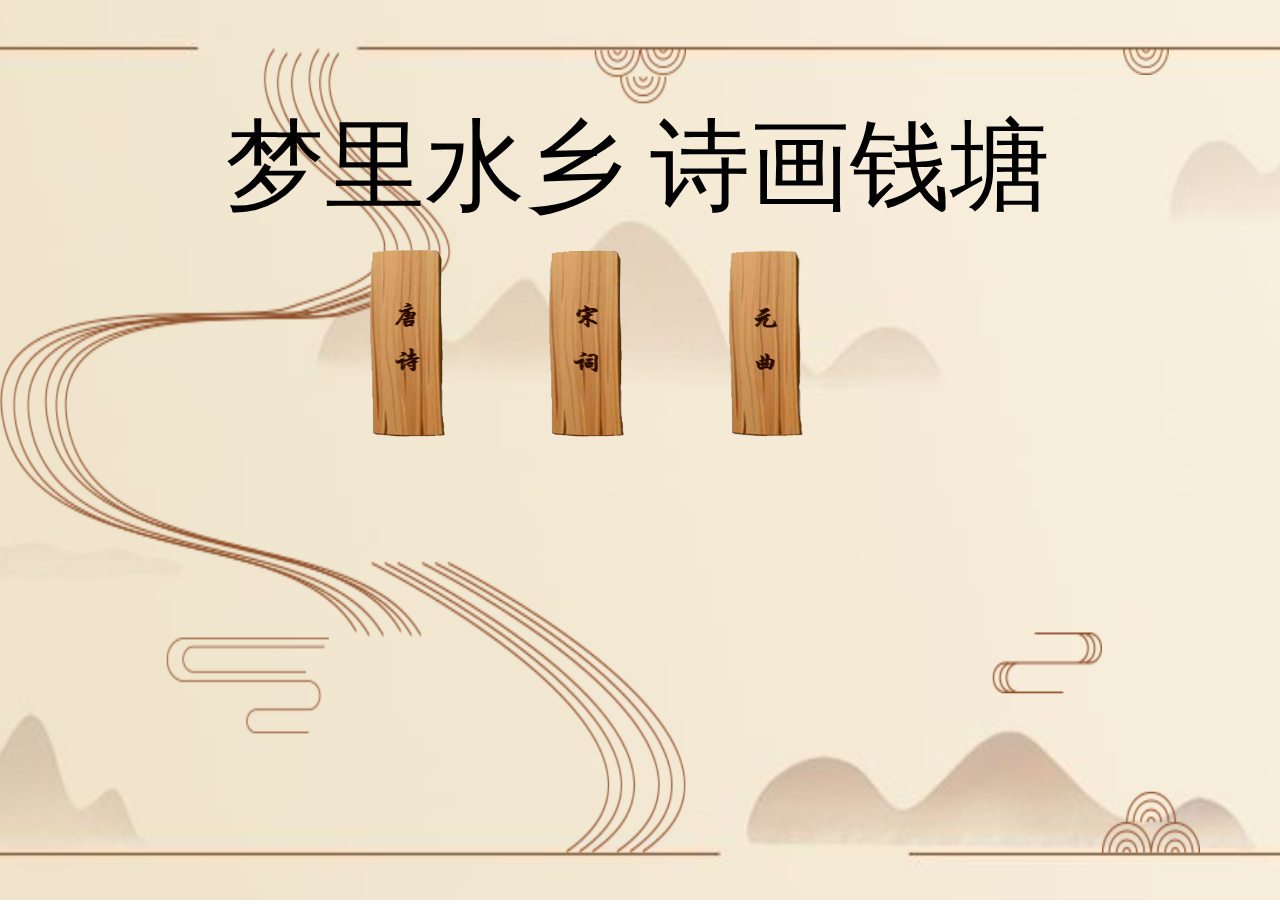
<file: index.html>
<!DOCTYPE html>
<html lang="en">
<head>
    <meta charset="UTF-8">
    <title>首页</title>
    <link rel="stylesheet" href="index.css">
</head>
<body>
<div class="img1">
    <img class="img1_back" src="img/background.jpg">
        <span>梦里水乡 诗画钱塘</span>

    <div class="box11" >

        <div class="box" onclick="location.href='explain.html'">
            <img src="img/tangshi.png">
        </div>
        <div class="box">
            <img src="img/songci.png">
        </div>
        <div class="box">
            <img src="img/yuanqu.png">
        </div>
    </div>

</div>


</body>
</html>
</file>
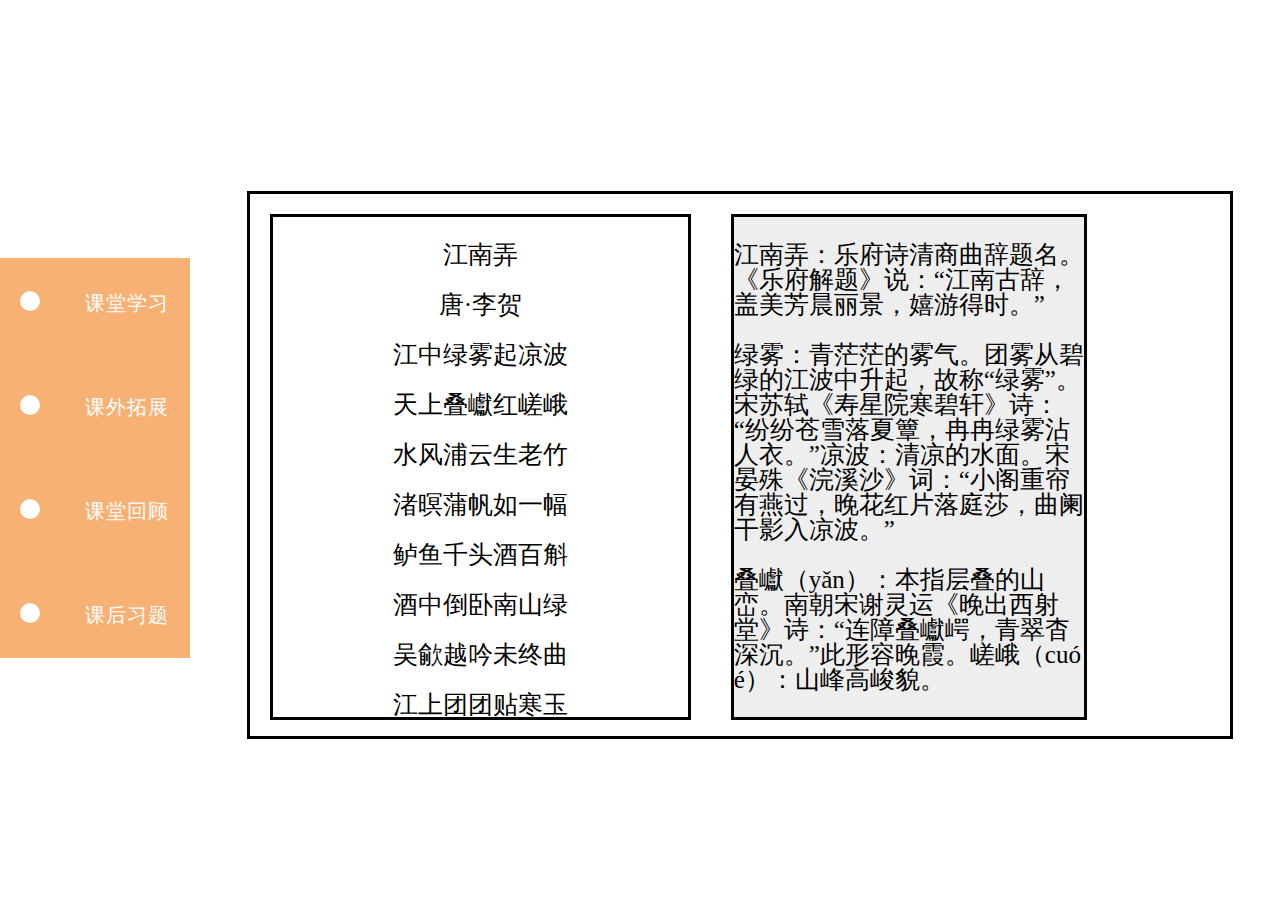
<file: explain.html>
<!DOCTYPE html>
<html lang="en">
<head>
    <meta charset="UTF-8">
    <title>Title</title>
    <link rel="stylesheet" href="explain.css">
</head>
<body>
<div class="box">
    <div class="box1">
        <div class="box2">
            <p id="jiangnan">江南弄</p>
            <p>唐·李贺</p>
            <p>江中<span id="lvwu">绿雾</span>起凉波</p>
            <p>天上<span id="dieyan">叠巘</span>红嵯峨</p>
            <p>水风浦云生老竹</p>
            <p>渚暝蒲帆如一幅</p>
            <p>鲈鱼千头酒百斛</p>
            <p>酒中倒卧南山绿</p>
            <p>吴歈越吟未终曲</p>
            <p>江上团团贴寒玉</p>
        </div>
        <div class="box3"  style="height:500px;width:350px;overflow:auto;background:#EEEEEE;">
            <p id="p1">江南弄：乐府诗清商曲辞题名。《乐府解题》说：“江南古辞，盖美芳晨丽景，嬉游得时。”</p>
            <p id="p2">绿雾：青茫茫的雾气。团雾从碧绿的江波中升起，故称“绿雾”。宋苏轼《寿星院寒碧轩》诗：“纷纷苍雪落夏簟，冉冉绿雾沾人衣。”凉波：清凉的水面。宋晏殊《浣溪沙》词：“小阁重帘有燕过，晚花红片落庭莎，曲阑干影入凉波。”</p>
            <p id="p3">叠巘（yǎn）：本指层叠的山峦。南朝宋谢灵运《晚出西射堂》诗：“连障叠巘崿，青翠杳深沉。”此形容晚霞。嵯峨（cuó é）：山峰高峻貌。</p>
            <p>“水风”句：言竹木与江水相连，仿佛风和云都是从竹林中生出来的。</p>
            <p>“渚暝”句：写黄昏时渡口众多的帆船相连成片，如一幅图画。渚：水中的小块陆地。暝：昏暗。蒲帆：指用蒲草织成的船帆。</p>
            <p>鲈（lú）鱼：一种味道鲜美的鱼。江南鲈鱼自魏晋以来就为人所珍视。百斛（hú）：泛指多斛。斛：量具名。古以十斗为斛，南宋末改为五斗。</p>
            <p>酒中倒卧：饮酒中间就醉倒了。酒中：指酒喝到一半。倒卧：横卧，横倒。南山绿：此用陶渊明《饮酒》诗“悠然见南山”之意。</p>
            <p>吴歈（yú）越吟：指江南地方歌曲。吴歈：即吴歌。越吟：越歌。左思《吴都赋》：“荆艳楚舞，吴歈越吟。”</p>
            <p>贴寒玉：喻初升之月映在江面上。寒玉：比喻清冷雅洁的东西，此喻月。宋吕渭老《念奴娇·赠希文宠姬》词：“暮云收尽，霁霞明高拥一轮寒玉。”</p>
        </div>
    </div>
</div>
<nav class="shell">
    <ul class="buttons">
        <li class="li" onclick="location.href='课堂学习.html'" style=" cursor:pointer;">课堂学习</li>
        <li class="li" onclick="location.href='课外拓展.html'" style=" cursor:pointer;">课外拓展</li>
        <li class="li" onclick="location.href='课堂回顾.html'" style=" cursor:pointer;">课堂回顾</li>
        <li class="li" onclick="location.href='课后习题.html'" style=" cursor:pointer;">课后习题</li>
    </ul>
</nav>
</body>
<script src="explain.js"></script>
</html>
</file>
<file: index.css>
*{
    margin: 0;
    padding: 0;
}
.box11{
    position: absolute;
    text-align:center;
    top: 175px;
    left: 10px;
    width: 90%;
    height: 375px;
}
.box{
    margin: 75px 50px;
    top: 25px;
    left: 50%;
    width: 75px;
    height: 187px;
    display: inline-block;
}
img{
    text-align:center;
    width: 100%;
    height: 100%;
}
.img1{
    width: 100vw;
    height: 100vh;
}
.img1_back{
    width: 100%;
    height: 100%;
}
span{
    top:100px;
    left:225px;
    position:absolute;
    font-family:FZShuTi;
    font-size: 100px;
}
div.box img:hover{
    -webkit-transform: scale(1.1,1.1);
    -moz-transform: scale(1.1,1.1);
    z-index: 9999;
}
</file>
<file: explain.css>
.box1{
    width:980px;
    height:542px;
    border: black solid;
    margin:15px 0px 0px 200px;
}
.box2{
    float:left;
     width:32.4vw;
    height:500px;
    margin:20px;
    border:black solid;
    text-align: center;
}
.box3{
    float:left;
    margin:20px ;
    border:black solid;

}
.box p{
    font-family:FZShuTi;
    font-size: 25px;
    line-height:25px;
}



body {
    height: 100vh;
    display: flex;
    align-items: center;
    justify-content: center;
    background-color:transparent;
}
.shell{
    position:fixed;
    width: 200px;
    height: 400px;
    background-color: #f69e53;
    opacity: 0.8;
    margin-left: -1100px;
}
.buttons{
    margin: 60px 0;
    color: #fff;
    margin:0% 0;
    width: 238px;
}
.li{
    height:40px;
    letter-spacing: 1px;
    font-size: 20px;
    font-style:normal;
    font-family: 南构日漫风;
    padding: 32px 40px;
    margin:0 15px;
}
.li::after{
    content: '';
    position: absolute;
    left: 10px;
    margin-top: -26px;
    margin-left: 20px;
    display: block;
    width: 20px;
    height: 20px;
    background-color: #fff;
    border-radius: 50%;
}
.buttons>li:hover{
    background-color: #F0D879;
    opacity: 0.8;

}
</file>
